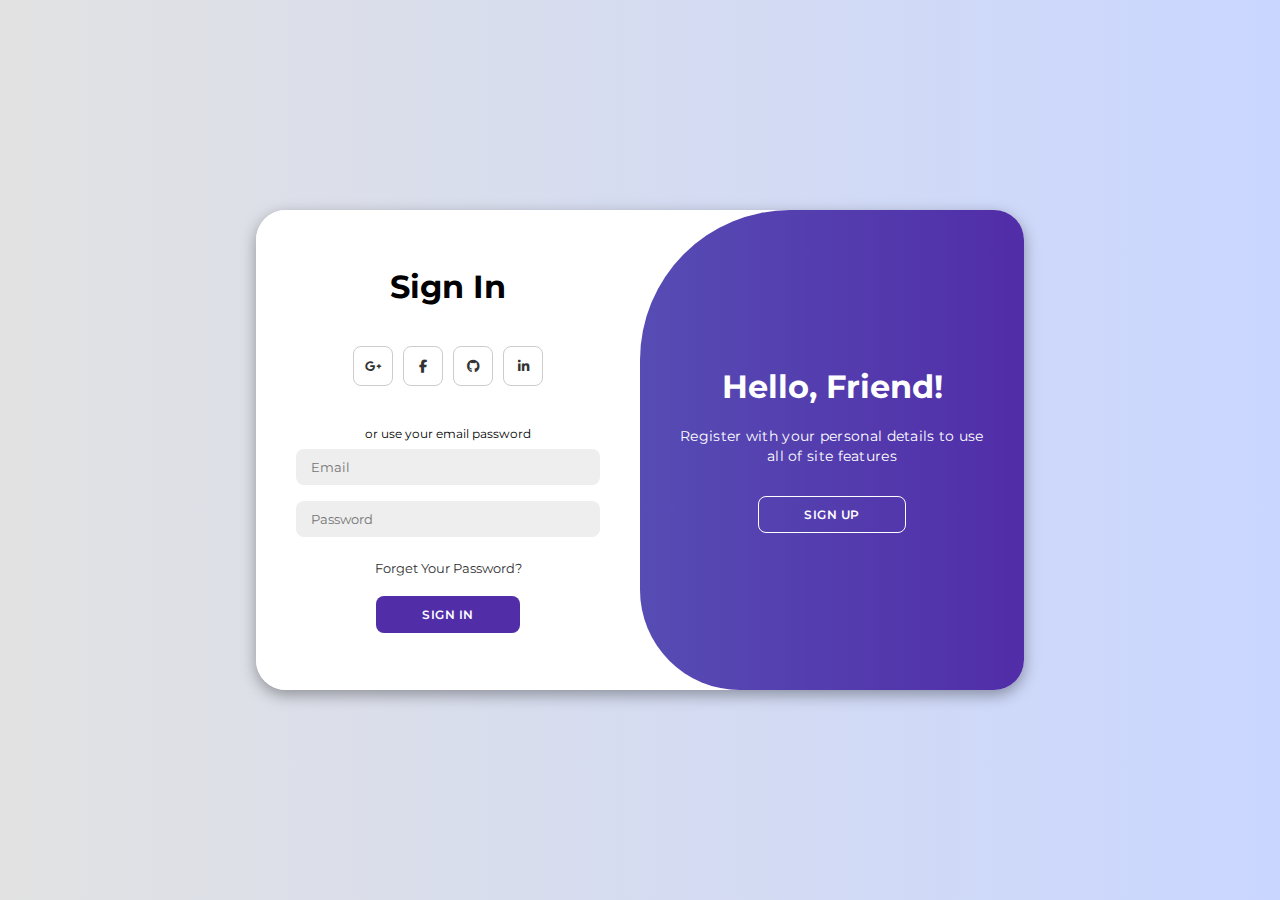
<file: pages/login.html>
<!DOCTYPE html>
<html lang="en">

<head>
    <meta charset="UTF-8">
    <meta name="viewport" content="width=device-width, initial-scale=1.0">
    <link rel="stylesheet" href="https://cdnjs.cloudflare.com/ajax/libs/font-awesome/6.4.2/css/all.min.css">
    <link rel="stylesheet" href="https://fonts.googleapis.com/css2?family=Montserrat:wght@300;400;500;600;700&display=swap">
    <link rel="stylesheet" href="../styles/login.css">
    <title>Schedigo Login</title>
</head>

<body>
    
    <div class="container" id="container">
        <div class="form-container sign-up">
            <form id="signUpForm">
                <h1>Create Account</h1>
                <div class="social-icons">
                    <a href="#" class="icon"><i class="fa-brands fa-google-plus-g"></i></a>
                    <a href="#" class="icon"><i class="fa-brands fa-facebook-f"></i></a>
                    <a href="#" class="icon"><i class="fa-brands fa-github"></i></a>
                    <a href="#" class="icon"><i class="fa-brands fa-linkedin-in"></i></a>
                </div>
                <span>or use your email for registration</span>
                <input type="email" id="signUpEmail" placeholder="Email" required>
                <input type="password" id="signUpPassword" placeholder="Password" required>
                <input type="password" id="confirmPassword" placeholder="Confirm Password" required>
                <button type="submit">Sign Up</button>
            </form>            
        </div>
        <div class="form-container sign-in">
            <form>
                <h1>Sign In</h1>
                <div class="social-icons">
                    <div class="social-icons">
                        <a href="https://accounts.google.com/o/oauth2/auth?client_id=YOUR_GOOGLE_CLIENT_ID&redirect_uri=YOUR_REDIRECT_URI&response_type=token&scope=email" class="icon">
                            <i class="fa-brands fa-google-plus-g"></i>
                        </a>
                        <a href="https://www.facebook.com/v12.0/dialog/oauth?client_id=YOUR_FACEBOOK_APP_ID&redirect_uri=YOUR_REDIRECT_URI&response_type=token&scope=email" class="icon">
                            <i class="fa-brands fa-facebook-f"></i>
                        </a>
                        <a href="https://github.com/login/oauth/authorize?client_id=YOUR_GITHUB_CLIENT_ID&redirect_uri=YOUR_REDIRECT_URI&scope=user" class="icon">
                            <i class="fa-brands fa-github"></i>
                        </a>
                        <a href="https://www.linkedin.com/oauth/v2/authorization?response_type=code&client_id=YOUR_LINKEDIN_CLIENT_ID&redirect_uri=YOUR_REDIRECT_URI&scope=r_liteprofile%20r_emailaddress" class="icon">
                            <i class="fa-brands fa-linkedin-in"></i>
                        </a>
                    </div>
                    
                </div>
                <span>or use your email password</span>
                <input type="email" placeholder="Email">
                <input type="password" placeholder="Password">
                <a href="#" id="showForgotPassword">Forget Your Password?</a>
                <button>Sign In</button>
            </form>
        </div>
        <div class="form-container forgot-password">
            <form id="forgotPasswordForm">
                <h1>Forgot Password</h1>
                <p>Enter your email to reset your password</p>
                <input type="email" id="forgotEmail" placeholder="Email" required>
                <button type="submit">Send Reset Link</button>
                <a href="#" id="backToLogin">Back to Login</a>
            </form>
        </div>        
        <div class="toggle-container">
            <div class="toggle">
                <div class="toggle-panel toggle-left">
                    <h1>Welcome Back!</h1>
                    <p>Enter your personal details to use all of site features</p>
                    <button class="hidden" id="login">Sign In</button>
                </div>
                <div class="toggle-panel toggle-right">
                    <h1>Hello, Friend!</h1>
                    <p>Register with your personal details to use all of site features</p>
                    <button class="hidden" id="register">Sign Up</button>
                </div>
            </div>
        </div>
    </div>  
    <script src="../scripts/login.js"></script>
</body>

</html>
</file>
<file: styles/login.css>
*{
    margin: 0;
    padding: 0;
    box-sizing: border-box;
    font-family: 'Montserrat', sans-serif;
}

body{
    background-color: #c9d6ff;
    background: linear-gradient(to right, #e2e2e2, #c9d6ff);
    display: flex;
    align-items: center;
    justify-content: center;
    flex-direction: column;
    height: 100vh;
}

.container{
    background-color: #fff;
    border-radius: 30px;
    box-shadow: 0 5px 15px rgba(0, 0, 0, 0.35);
    position: relative;
    overflow: hidden;
    width: 768px;
    max-width: 100%;
    min-height: 480px;
}

.container p{
    font-size: 14px;
    line-height: 20px;
    letter-spacing: 0.3px;
    margin: 20px 0;
}

.container span{
    font-size: 12px;
}

.container a{
    color: #333;
    font-size: 13px;
    text-decoration: none;
    margin: 15px 0 10px;
}

.container button{
    background-color: #512da8;
    color: #fff;
    font-size: 12px;
    padding: 10px 45px;
    border: 1px solid transparent;
    border-radius: 8px;
    font-weight: 600;
    letter-spacing: 0.5px;
    text-transform: uppercase;
    margin-top: 10px;
    cursor: pointer;
}

.container button.hidden{
    background-color: transparent;
    border-color: #fff;
}

.container form{
    background-color: #fff;
    display: flex;
    align-items: center;
    justify-content: center;
    flex-direction: column;
    padding: 0 40px;
    height: 100%;
}

.container input{
    background-color: #eee;
    border: none;
    margin: 8px 0;
    padding: 10px 15px;
    font-size: 13px;
    border-radius: 8px;
    width: 100%;
    outline: none;
}

.form-container{
    position: absolute;
    top: 0;
    height: 100%;
    transition: all 0.6s ease-in-out;
}

.sign-in{
    left: 0;
    width: 50%;
    z-index: 2;
}

.container.active .sign-in{
    transform: translateX(100%);
}

.sign-up{
    left: 0;
    width: 50%;
    opacity: 0;
    z-index: 1;
}

.container.active .sign-up{
    transform: translateX(100%);
    opacity: 1;
    z-index: 5;
    animation: move 0.6s;
}

@keyframes move{
    0%, 49.99%{
        opacity: 0;
        z-index: 1;
    }
    50%, 100%{
        opacity: 1;
        z-index: 5;
    }
}

.social-icons{
    margin: 20px 0;
}

.social-icons a{
    border: 1px solid #ccc;
    border-radius: 20%;
    display: inline-flex;
    justify-content: center;
    align-items: center;
    margin: 0 3px;
    width: 40px;
    height: 40px;
}

.toggle-container{
    position: absolute;
    top: 0;
    left: 50%;
    width: 50%;
    height: 100%;
    overflow: hidden;
    transition: all 0.6s ease-in-out;
    border-radius: 150px 0 0 100px;
    z-index: 1000;
}

.container.active .toggle-container{
    transform: translateX(-100%);
    border-radius: 0 150px 100px 0;
}

.toggle{
    background-color: #512da8;
    height: 100%;
    background: linear-gradient(to right, #5c6bc0, #512da8);
    color: #fff;
    position: relative;
    left: -100%;
    height: 100%;
    width: 200%;
    transform: translateX(0);
    transition: all 0.6s ease-in-out;
}

.container.active .toggle{
    transform: translateX(50%);
}

.toggle-panel{
    position: absolute;
    width: 50%;
    height: 100%;
    display: flex;
    align-items: center;
    justify-content: center;
    flex-direction: column;
    padding: 0 30px;
    text-align: center;
    top: 0;
    transform: translateX(0);
    transition: all 0.6s ease-in-out;
}

.toggle-left{
    transform: translateX(-200%);
}

.container.active .toggle-left{
    transform: translateX(0);
}

.toggle-right{
    right: 0;
    transform: translateX(0);
}

.container.active .toggle-right{
    transform: translateX(200%);
}

/* Ẩn forgot-password mặc định */
.forgot-password {
    display: none;
}

/* Khi container có class forgot-mode thì chỉ hiện forgot-password */
.container.forgot-mode .sign-in,
.container.forgot-mode .sign-up {
    display: none;
}

.container.forgot-mode .forgot-password {
    display: flex;
    flex-direction: column;
    justify-content: center;
    align-items: center;
    display: flex;
    width: 50%;
    position: absolute;
    left: 0;
    top: 0;
    height: 100%;
    background-color: #fff;
    z-index: 2;
}

/* This is the new rule to hide the toggle container when in forgot password mode
.container.forgot-mode .toggle-container {
    display: none;
} */

.container.forgot-mode .toggle-panel {
    visibility: hidden;
    opacity: 0;
    pointer-events: none;
}

/* Nhưng vẫn giữ nền màu tím đẹp */
.container.forgot-mode .toggle {
    background: linear-gradient(to right, #5c6bc0, #512da8);
}
</file>
